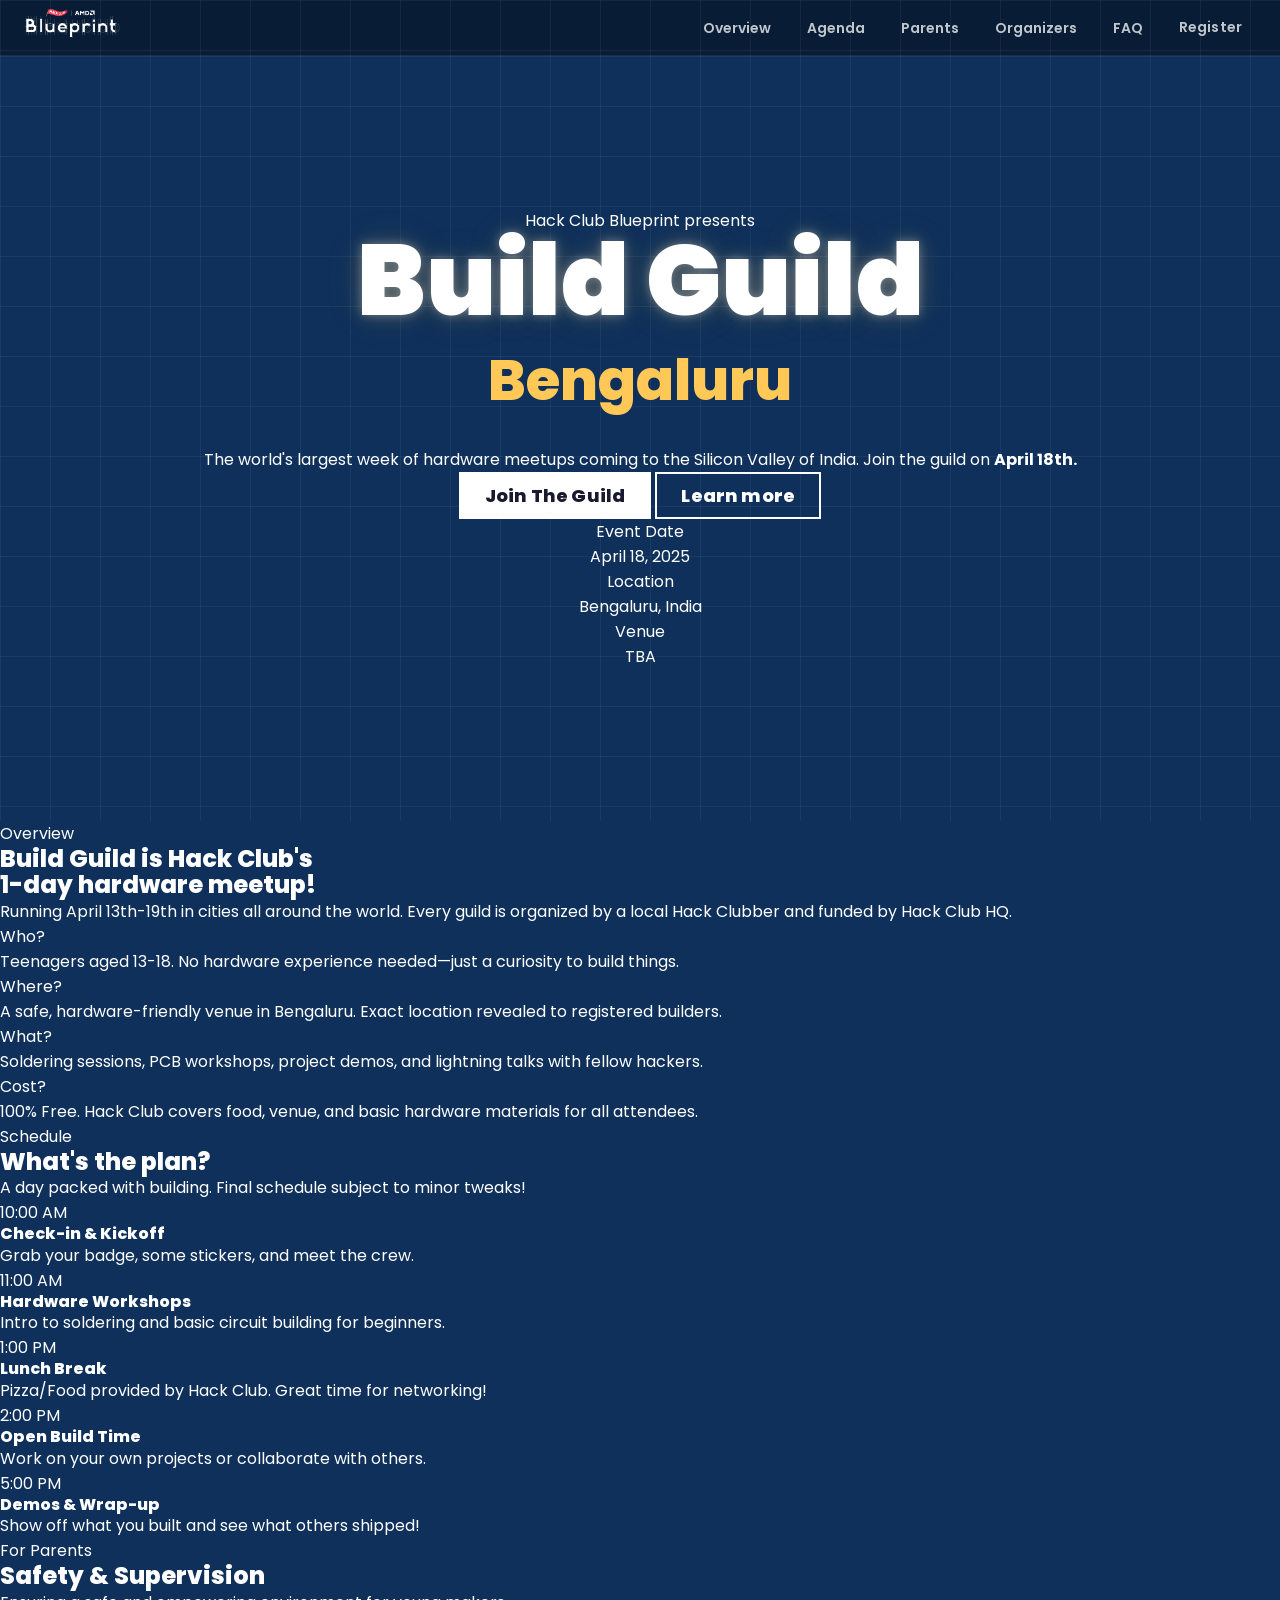
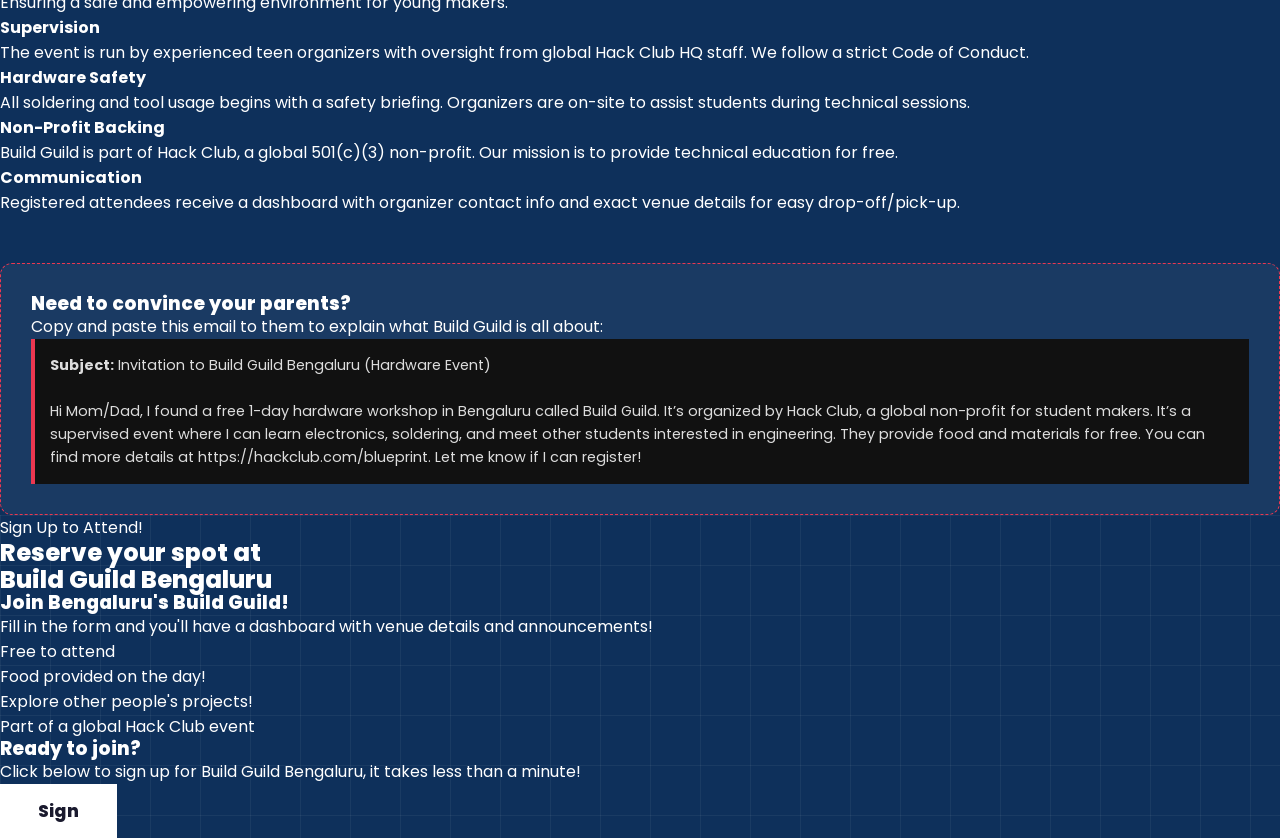
<file: new.html>
<!DOCTYPE html>
<html lang="en">
<head>
  <meta charset="UTF-8" />
  <meta name="viewport" content="width=device-width, initial-scale=1.0" />
  <meta property="og:description" content="A meetup with the coolest hardware people you will meet @ Hackclub - Build Guild, Bengaluru.">
  <title>Build Guild Bengaluru - Blueprint</title>
  <link rel="preconnect" href="https://fonts.googleapis.com">
  <link href="https://fonts.googleapis.com/css2?family=Poppins:ital,wght@0,300;0,400;0,500;0,600;0,700;0,800;0,900;1,400&display=swap" rel="stylesheet">
  <link rel="icon" type="image/webp" href="stickers-1ea6ded3.webp" />
  <link href="./style.css" rel="stylesheet">
</head>
<body>

<nav class="grid-bg">
  <a href="#" class="nav-logo">
    <img src="homepage_logo-3585630b.webp" alt="Blueprint Logo" style="height:32px;width:auto;" />
  </a>
  <ul class="nav-links">
    <li><a href="#overview">Overview</a></li>
    <li><a href="#agenda">Agenda</a></li>
    <li><a href="#parents">Parents</a></li>
    <li><a href="#organizers">Organizers</a></li>
    <li><a href="#faq">FAQ</a></li>
    <li><a href="#rsvp" class="nav-cta btn">Register</a></li>
  </ul>
</nav>

<section class="hero grid-bg">
  <p class="hero-label">Hack Club Blueprint presents</p>
  <h1>Build Guild</h1>
  <div class="hero-subtitle">Bengaluru</div>
  <p>
    The world's largest week of hardware meetups coming to the Silicon Valley of India.
    Join the guild on <strong>April 18th.</strong>
  </p>
  <div class="hero-actions">
    <a href="#rsvp" class="btn btn-primary">Join The Guild</a>
    <a href="#overview" class="btn btn-outline">Learn more</a>
  </div>
  <div class="date-strip">
    <div class="date-cell">
      <div class="date-cell-label">Event Date</div>
      <div class="date-cell-value warn">April 18, 2025</div>
    </div>
    <div class="date-cell">
      <div class="date-cell-label">Location</div>
      <div class="date-cell-value">Bengaluru, India</div>
    </div>
    <div class="date-cell">
      <div class="date-cell-label">Venue</div>
      <div class="date-cell-value">TBA</div>
    </div>
  </div>
</section>

<section class="section" id="overview">
  <div class="section-inner">
    <div class="section-label">Overview</div>
    <h2>Build Guild is Hack Club's<br>1-day hardware meetup!</h2>
    <p class="section-lead">Running April 13th-19th in cities all around the world. Every guild is organized by a local Hack Clubber and funded by Hack Club HQ.</p>
    <div class="card-grid">
      <div class="ov-card">
        <span class="ov-icon wobble-1">Who?</span>
        <p>Teenagers aged 13-18. No hardware experience needed—just a curiosity to build things.</p>
      </div>
      <div class="ov-card">
        <span class="ov-icon wobble-2">Where?</span>
        <p>A safe, hardware-friendly venue in Bengaluru. Exact location revealed to registered builders.</p>
      </div>
      <div class="ov-card">
        <span class="ov-icon wobble-1">What?</span>
        <p>Soldering sessions, PCB workshops, project demos, and lightning talks with fellow hackers.</p>
      </div>
      <div class="ov-card">
        <span class="ov-icon wobble-2">Cost?</span>
        <p>100% Free. Hack Club covers food, venue, and basic hardware materials for all attendees.</p>
      </div>
    </div>
  </div>
</section>

<section class="section darker" id="agenda">
  <div class="section-inner">
    <div class="section-label">Schedule</div>
    <h2>What's the plan?</h2>
    <p class="section-lead">A day packed with building. Final schedule subject to minor tweaks!</p>
    <div class="agenda">
      <div class="ag-item">
        <div class="ag-time">10:00 AM</div>
        <div class="ag-line"></div>
        <div class="ag-body"><h4>Check-in & Kickoff</h4><p>Grab your badge, some stickers, and meet the crew.</p></div>
      </div>
      <div class="ag-item">
        <div class="ag-time">11:00 AM</div>
        <div class="ag-line"></div>
        <div class="ag-body"><h4>Hardware Workshops</h4><p>Intro to soldering and basic circuit building for beginners.</p></div>
      </div>
      <div class="ag-item">
        <div class="ag-time">1:00 PM</div>
        <div class="ag-line"></div>
        <div class="ag-body"><h4>Lunch Break</h4><p>Pizza/Food provided by Hack Club. Great time for networking!</p></div>
      </div>
      <div class="ag-item">
        <div class="ag-time">2:00 PM</div>
        <div class="ag-line"></div>
        <div class="ag-body"><h4>Open Build Time</h4><p>Work on your own projects or collaborate with others.</p></div>
      </div>
      <div class="ag-item">
        <div class="ag-time">5:00 PM</div>
        <div class="ag-line"></div>
        <div class="ag-body"><h4>Demos & Wrap-up</h4><p>Show off what you built and see what others shipped!</p></div>
      </div>
    </div>
  </div>
</section>

<section class="section" id="parents">
  <div class="section-inner">
    <div class="section-label">For Parents</div>
    <h2>Safety & Supervision</h2>
    <p class="section-lead">Ensuring a safe and empowering environment for young makers.</p>
    <div class="card-grid">
      <div class="ov-card">
        <strong>Supervision</strong>
        <p>The event is run by experienced teen organizers with oversight from global Hack Club HQ staff. We follow a strict Code of Conduct.</p>
      </div>
      <div class="ov-card">
        <strong>Hardware Safety</strong>
        <p>All soldering and tool usage begins with a safety briefing. Organizers are on-site to assist students during technical sessions.</p>
      </div>
      <div class="ov-card">
        <strong>Non-Profit Backing</strong>
        <p>Build Guild is part of Hack Club, a global 501(c)(3) non-profit. Our mission is to provide technical education for free.</p>
      </div>
      <div class="ov-card">
        <strong>Communication</strong>
        <p>Registered attendees receive a dashboard with organizer contact info and exact venue details for easy drop-off/pick-up.</p>
      </div>
    </div>

    <div style="margin-top: 3rem; background: rgba(255, 255, 255, 0.05); padding: 30px; border-radius: 12px; border: 1px dashed #ec3750;">
        <h3 style="margin-top:0;">Need to convince your parents?</h3>
        <p>Copy and paste this email to them to explain what Build Guild is all about:</p>
        <blockquote style="background: #111; padding: 15px; border-left: 4px solid #ec3750; font-size: 0.9rem; color: #ddd; line-height: 1.6;">
            <strong>Subject:</strong> Invitation to Build Guild Bengaluru (Hardware Event)<br><br>
            Hi Mom/Dad, I found a free 1-day hardware workshop in Bengaluru called Build Guild. It’s organized by Hack Club, a global non-profit for student makers. It’s a supervised event where I can learn electronics, soldering, and meet other students interested in engineering. They provide food and materials for free. You can find more details at https://hackclub.com/blueprint. Let me know if I can register!
        </blockquote>
    </div>
  </div>
</section>

<section class="section grid-bg" id="rsvp">
  <div class="section-inner">
    <div class="section-label">Sign Up to Attend!</div>
    <h2>Reserve your spot at<br>Build Guild Bengaluru</h2>
    <div class="rsvp-layout">
      <div class="rsvp-info">
        <h3>Join Bengaluru's Build Guild!</h3>
        <p>Fill in the form and you'll have a dashboard with venue details and announcements!</p>
        <div class="perks">
          <div class="perk"><div class="perk-mark"></div>Free to attend</div>
          <div class="perk"><div class="perk-mark"></div>Food provided on the day!</div>
          <div class="perk"><div class="perk-mark"></div>Explore other people's projects!</div>
          <div class="perk"><div class="perk-mark"></div>Part of a global Hack Club event</div>
        </div>
      </div>
      <div class="rsvp-box">
        <h3>Ready to join?</h3>
        <p>Click below to sign up for Build Guild Bengaluru, it takes less than a minute!</p>
        <a href="https://blueprint.hackclub.com/guilds/invite/bengaluru" target="_blank" class="btn btn-primary" style="font-size:17px;padding:12px 36px;">Sign
</file>
<file: style.css>
:root {
  --bp-lighter: #344b6a;
  --bp-dark: #0e305b;
  --bp-darker: #081c35;
  --bp-light: #dbe4ee;
  --bp-danger: #fe8e86;
  --bp-warning: #ffc857;
  --bp-success: #a8f0ae;
  --font-content: "Phantom Sans", "Poppins", sans-serif;
  --font-heading: "Poppins", sans-serif;
}

*, *::before, *::after {
  box-sizing: border-box;
  margin: 0;
  padding: 0;
}

html, body {
  background-color: var(--bp-dark);
  color: white;
  font-family: var(--font-content);
  overscroll-behavior: none;
  min-height: 100vh;
  scroll-behavior: smooth;
}

h1, h2, h3, h4, h5, h6 {
  font-family: var(--font-heading);
  font-weight: 800;
  line-height: 1.1;
}

.grid-bg {
  background-image:
    linear-gradient(rgba(255,255,255,0.05) 1px, transparent 1px),
    linear-gradient(90deg, rgba(255,255,255,0.05) 1px, transparent 1px);
  background-size: 50px 50px;
  position: relative;
}

/* --- BUTTONS --- */
.btn {
  display: inline-flex;
  align-items: center;
  justify-content: center;
  gap: 8px;
  font-size: 18px;
  padding: 8px 24px;
  transition: background-color 0.15s, color 0.15s, transform 0.12s, box-shadow 0.12s;
  cursor: pointer;
  font-family: var(--font-heading);
  font-weight: 800;
  text-decoration: none;
  border-radius: 0;
  letter-spacing: 0.01em;
}

.btn:focus, .btn:hover {
  transform: scale(1.03);
}

.btn-primary {
  border: 2px solid white;
  background: white;
  color: #1a1a2e;
}

.btn-outline {
  border: 2px solid white;
  background: transparent;
  color: white;
}

/* --- NAVIGATION --- */
nav {
  background: var(--bp-darker);
  border-bottom: 1px solid rgba(255,255,255,0.08);
  display: flex;
  align-items: center;
  justify-content: space-between;
  padding: 0 24px;
  height: 56px;
  position: sticky;
  top: 0;
  z-index: 100;
}

.nav-logo img { height: 28px; width: auto; }

.nav-links { display: flex; align-items: center; gap: 8px; list-style: none; }

.nav-links a {
  text-decoration: none;
  color: rgba(255,255,255,0.75);
  font-size: 14px;
  font-weight: 600;
  padding: 6px 14px;
  transition: all 0.15s;
}

.nav-links a:hover { color: white; background: var(--bp-lighter); }

/* --- HERO & GLOW EFFECT --- */
.hero {
  min-height: 85vh;
  display: flex;
  flex-direction: column;
  align-items: center;
  justify-content: center;
  text-align: center;
  padding: 80px 24px;
}

.hero h1 {
  font-size: clamp(52px, 9vw, 100px);
  font-weight: 900;
  line-height: 0.95;
  color: white;
  margin-bottom: 10px;
  /* THE GLOW EFFECT */
  text-shadow: 
    0 0 10px rgba(255, 255, 255, 0.3),
    0 0 20px rgba(255, 200, 87, 0.2),
    0 0 40px rgba(255, 200, 87, 0.1);
  animation: pulse-glow 3s ease-in-out infinite;
}

@keyframes pulse-glow {
  0%, 100% { text-shadow: 0 0 10px rgba(255,255,255,0.3), 0 0 20px rgba(255,200,87,0.2); }
  50% { text-shadow: 0 0 20px rgba(255,255,255,0.5), 0 0 40px rgba(255,200,87,0.5), 0 0 60px rgba(255,200,87,0.2); }
}

.hero-subtitle {
  font-size: clamp(28px, 5vw, 56px);
  font-weight: 800;
  color: var(--bp-warning);
  margin-bottom: 24px;
}

/* --- FAQ SECTION FIX (NO OVERLAP) --- */
.faq-list {
  margin-top: 48px;
  display: flex;
  flex-direction: column;
  gap: 4px;
}

.faq-item {
  border: 1px solid rgba(255,255,255,0.1);
  background: var(--bp-darker);
  overflow: hidden;
  transition: border-color 0.2s;
}

.faq-item.active { border-color: var(--bp-warning); }

.faq-q {
  width: 100%;
  background: none;
  border: none;
  padding: 20px;
  text-align: left;
  font-family: var(--font-content);
  font-size: 16px;
  font-weight: 700;
  color: white;
  cursor: pointer;
  display: flex;
  justify-content: space-between;
  align-items: center;
}

.faq-q:hover { background: var(--bp-lighter); }

.faq-arrow {
  transition: transform 0.3s ease;
  color: rgba(255,255,255,0.4);
}

.faq-item.active .faq-arrow {
  transform: rotate(180deg);
  color: var(--bp-warning);
}

.faq-a {
  max-height: 0;
  overflow: hidden;
  transition: max-height 0.4s cubic-bezier(0, 1, 0, 1), padding 0.3s;
  padding: 0 20px;
}

.faq-item.active .faq-a {
  max-height: 800px; /* High enough for long answers */
  padding: 0 20px 24px;
}

.faq-a p {
  font-size: 14px;
  color: rgba(255,255,255,0.6);
  line-height: 1.6;
}

/* --- ORGANIZERS --- */
.org-grid {
  display: grid;
  grid-template-columns: repeat(auto-fit, minmax(200px, 1fr));
  gap: 15px;
  margin-top: 40px;
}

.org-card {
  background: var(--bp-darker);
  padding: 30px 20px;
  text-align: center;
  border: 1px solid rgba(255,255,255,0.1);
}

.org-pfp img {
  width: 100px;
  height: 100px;
  border-radius: 50%;
  object-fit: cover;
  border: 3px solid var(--bp-warning);
  margin-bottom: 15px;
}

/* --- FOOTER --- */
footer {
  padding: 60px 24px;
  text-align: center;
  background: var(--bp-darker);
  border-top: 1px solid rgba(255,255,255,0.1);
}
</file>
